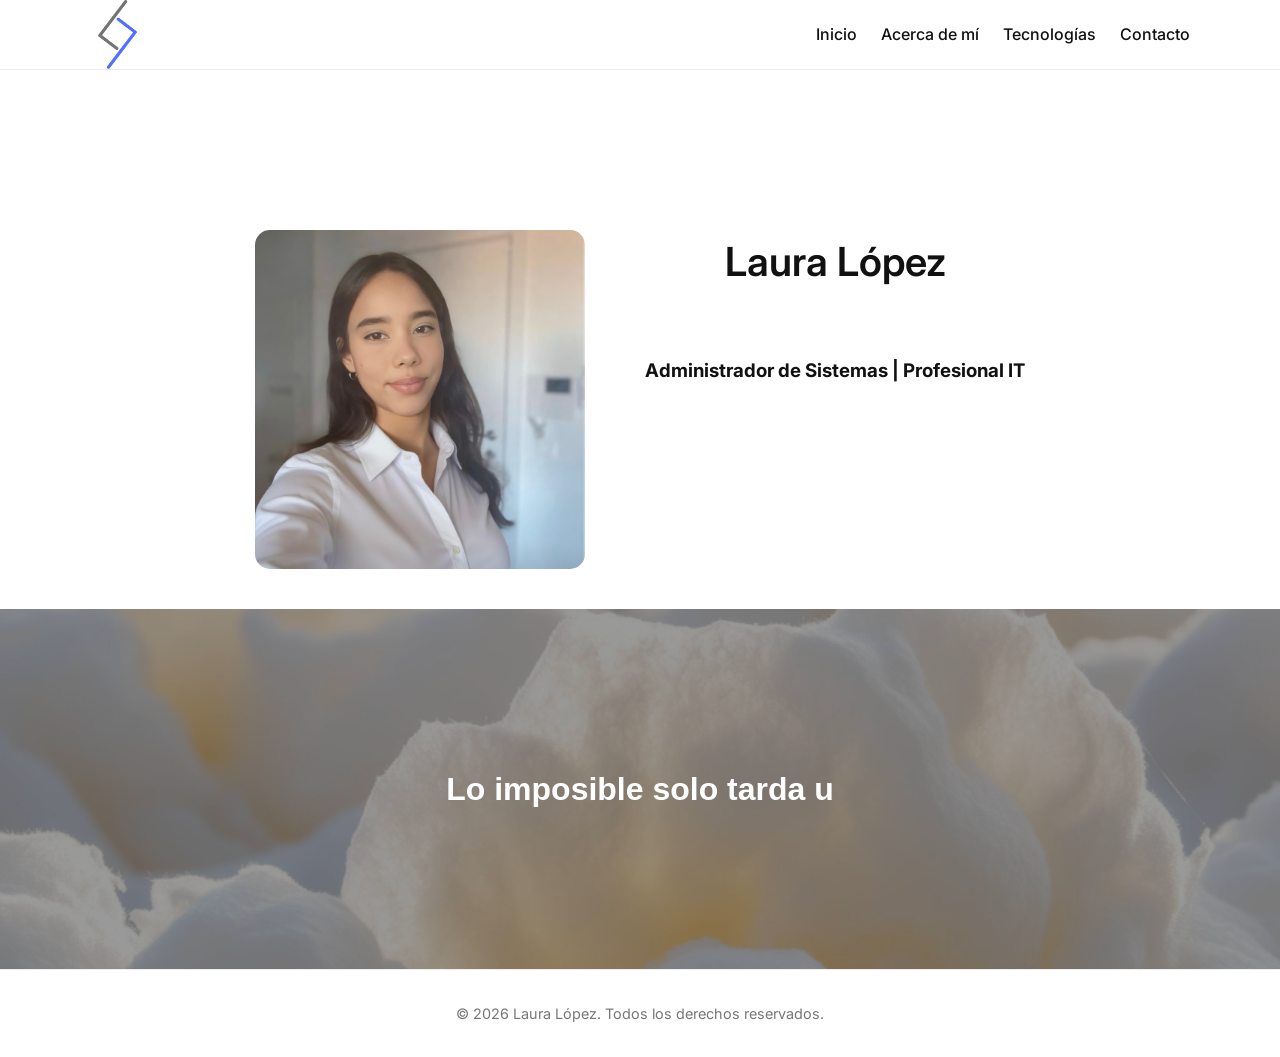
<file: index.html>
<!DOCTYPE html>
<html lang="es">
<head>
    <meta charset="UTF-8">
    <meta name="viewport" content="width=device-width, initial-scale=1.0">
    <title>Portfolio Profesional - Laura López</title>
    <link rel="stylesheet" href="css/style.css">
    <link rel="stylesheet" href="css/header.css">
        <link rel="stylesheet" href="css/typing1.css">
    <link rel="preconnect" href="https://fonts.googleapis.com">
    <link rel="preconnect" href="https://fonts.gstatic.com" crossorigin>
    <link href="https://fonts.googleapis.com/css2?family=Inter:wght@400;600;700&display=swap" rel="stylesheet">
</head>
<body>
    <!-- Header -->
    <header>
    
        <div class="container">
            <img src="assets/img/icon3.png" alt="Icono" class="logo">
  
            <nav>
                <a href="index.html">Inicio</a>
                <a href="about.html">Acerca de mí</a>
                <a href="servicios.html">Tecnologías</a>
                <a href="contacto.html">Contacto</a>
            </nav>
        </div>
    </header>   

<!-- Titulo -->
<section id="hero">
    <div class="container hero-content">

</section>

<section id="hero">
    <div class="container hero-content">

        <div class="container-img-izq">
            <img src="assets/img/principal.jpg" alt="Laura López" class="imagen-lado-izq">
        </div>
        <div class="container-txt-dch">
            <h2>Laura López</h2><br>
            <h3>Administrador de Sistemas | Profesional IT</h3>
            
        </div>
    </div>
</section>

        <!-- Banner 1 -->
<div class="hero-banner">
  <div class="hero-text">
    <h1 id="typing1"></h1>
  </div>
</div>


<!-- Footer -->
    <footer>
        <div class="container">
            <p>© 2026 Laura López. Todos los derechos reservados.</p>
        </div>
    </footer>
    <script src="js/typing1.js"></script>
</body>
</html>
</file>
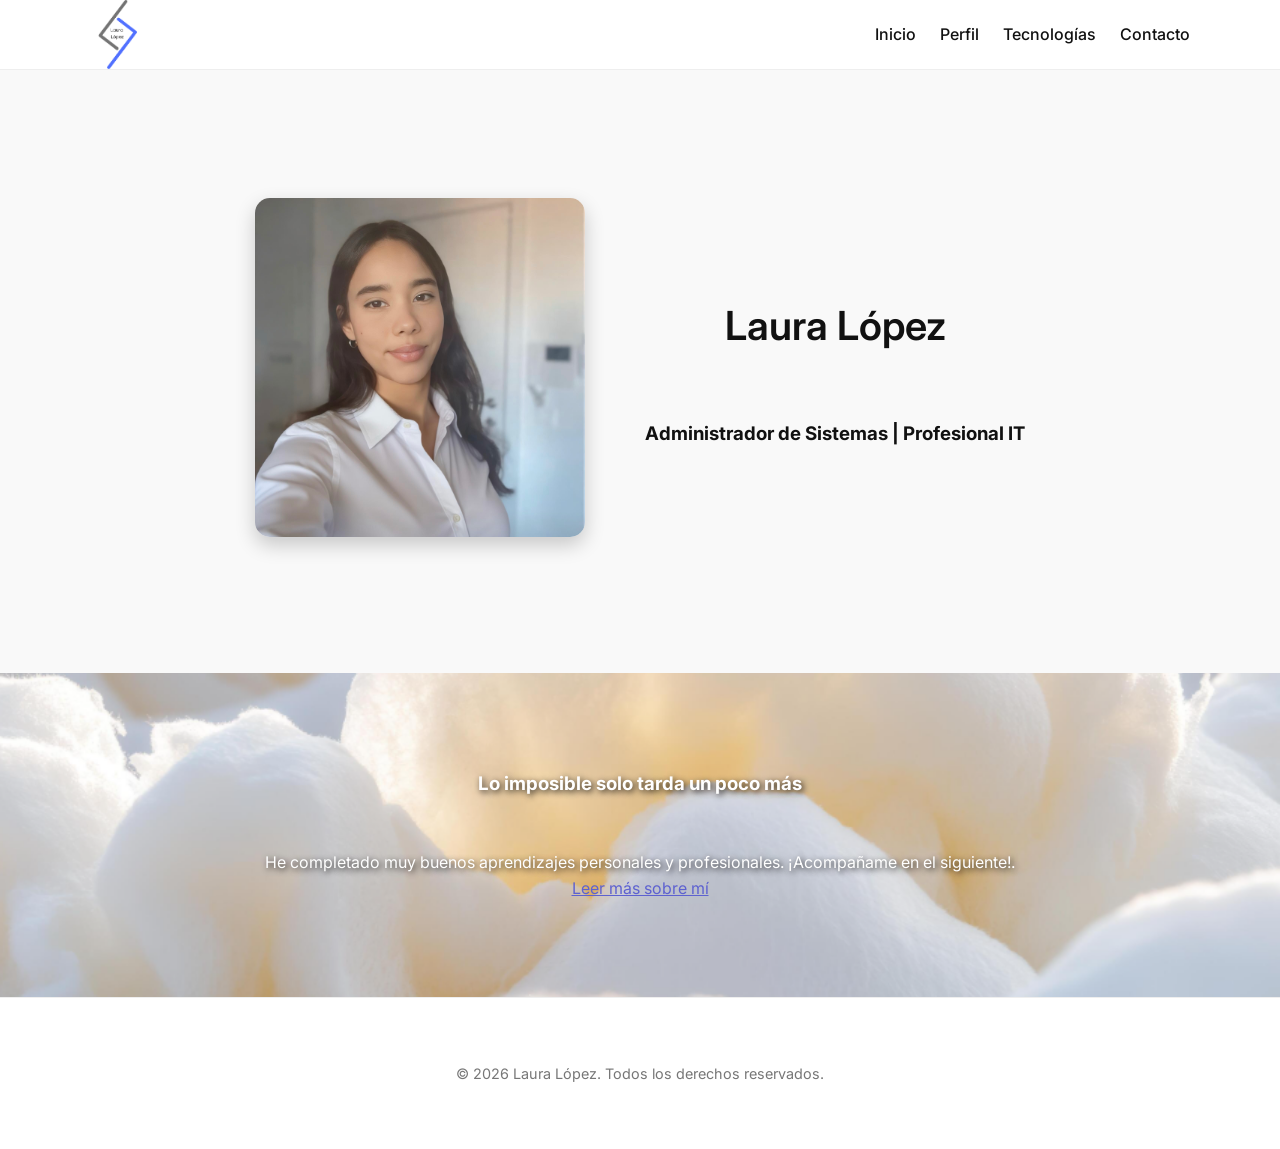
<file: antiguo/index.html>
<!DOCTYPE html>
<html lang="es">
<head>
    <meta charset="UTF-8">
    <meta name="viewport" content="width=device-width, initial-scale=1.0">
    <title>Portfolio Profesional - Laura López</title>
    <link rel="stylesheet" href="css/style.css">
    <link rel="stylesheet" href="css/header.css">
    <link rel="preconnect" href="https://fonts.googleapis.com">
    <link rel="preconnect" href="https://fonts.gstatic.com" crossorigin>
    <link href="https://fonts.googleapis.com/css2?family=Inter:wght@400;600;700&display=swap" rel="stylesheet">
</head>
<body>
    <!-- Header -->
    <header>
    
        <div class="container">
            <img src="assets/img/icon1.png" alt="Icono" class="logo">
  
            <nav>
                <a href="index.html">Inicio</a>
                <a href="about.html">Perfil</a>
                <a href="servicios.html">Tecnologías</a>
                <a href="contacto.html">Contacto</a>
            </nav>
        </div>
    </header>   

<!-- Hero Section -->
<section id="hero">
    <div class="container hero-content">

        <div class="container-img-izq">
            <img src="assets/img/principal.jpg" alt="Laura López" class="imagen-lado-izq">
        </div>
        <div class="container-txt-dch">
            <h2>Laura López</h2><br>
            <h3>Administrador de Sistemas | Profesional IT</h3>
            
        </div>
    </div>
</section>


    <!-- About Section -->
<section id="about">
    <div class="container">
        <h3>Lo imposible solo tarda un poco más </h3><br><br>
        <p>He completado muy buenos aprendizajes personales y profesionales.
¡Acompañame en el siguiente!.</p>
        <a href="about.html">Leer más sobre mí</a>
    </div>
</section> 

<!-- Footer -->
    <footer>
        <div class="container">
            <p>© 2026 Laura López. Todos los derechos reservados.</p>
        </div>
    </footer>
</body>
</html>
</file>
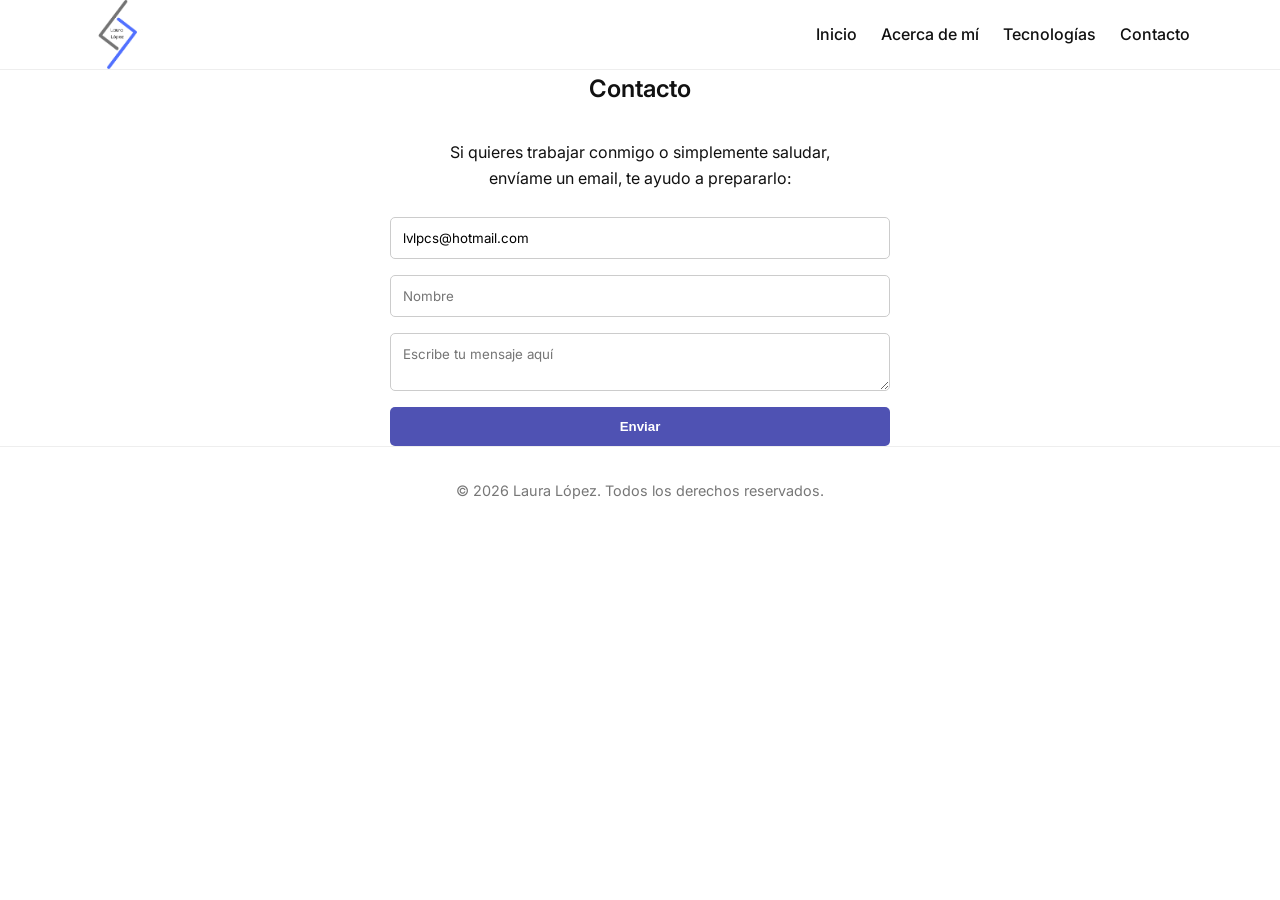
<file: contacto.html>
<!DOCTYPE html>
<html lang="es">
<head>
    <meta charset="UTF-8">
    <meta name="viewport" content="width=device-width, initial-scale=1.0">
    <title>Portfolio Profesional - Laura López</title>
    <link rel="stylesheet" href="css/style.css">
    <link rel="stylesheet" href="css/header.css">
    <link rel="preconnect" href="https://fonts.googleapis.com">
    <link rel="preconnect" href="https://fonts.gstatic.com" crossorigin>
    <link href="https://fonts.googleapis.com/css2?family=Inter:wght@400;600;700&display=swap" rel="stylesheet">
</head>
<body>
    <!-- Header -->
    <header>
    
        <div class="container">
            <img src="assets/img/icon1.png" alt="Icono" class="logo">
  
            <nav>
                <a href="index.html">Inicio</a>
                <a href="about.html">Acerca de mí</a>
                <a href="servicios.html">Tecnologías</a>
                <a href="contacto.html">Contacto</a>
            </nav>
        </div>
    </header> 

    <!-- Contact Section -->
<section id="contact">
  <div class="container">
    <h2>Contacto</h2>
    <p>Si quieres trabajar conmigo o simplemente saludar, <br>
        envíame un email, te ayudo a prepararlo:</p><br>
    <form id="contact-form">
      <input type="email" id="email" value="lvlpcs@hotmail.com" readonly>
      <input type="text" id="name" placeholder="Nombre" required>
      <textarea id="message" placeholder="Escribe tu mensaje aquí" required></textarea>
      <button type="submit">Enviar</button>
    </form>
  </div>
</section>

<script>
  const form = document.getElementById("contact-form");
  form.addEventListener("submit", function(event) {
    event.preventDefault();

    const name = document.getElementById("name").value;
    const message = document.getElementById("message").value;
    const email = document.getElementById("email").value;

    // Solo el nombre y el mensaje en el cuerpo, email no aparece
    const mailtoLink = `mailto:${email}?subject=Contacto Web&body=${encodeURIComponent(name + "\n\n" + message)}`;

    window.location.href = mailtoLink;
  });
</script>
<!-- Footer -->
    <footer>
        <div class="container">
            <p>© 2026 Laura López. Todos los derechos reservados.</p>
        </div>
    </footer>

</body>
</html>
</file>
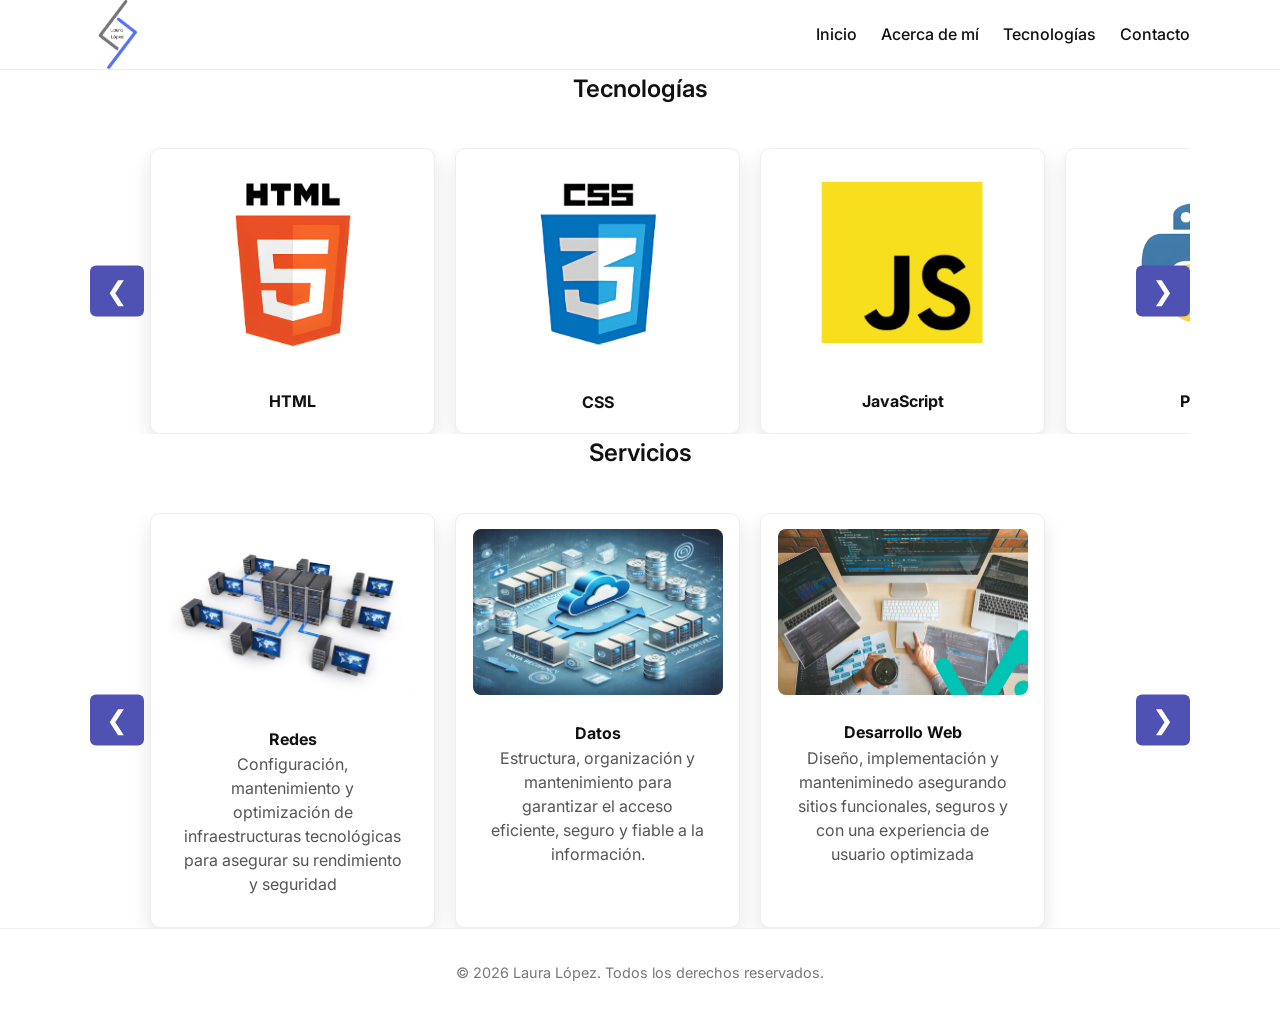
<file: servicios.html>
<!DOCTYPE html>
<html lang="es">
<head>
    <meta charset="UTF-8">
    <meta name="viewport" content="width=device-width, initial-scale=1.0">
    <title>Portfolio Profesional - Laura López</title>
    <link rel="stylesheet" href="css/style.css">
    <link rel="stylesheet" href="css/style-services.css">
    <link rel="stylesheet" href="css/header.css">
    <link rel="preconnect" href="https://fonts.googleapis.com">
    <link rel="preconnect" href="https://fonts.gstatic.com" crossorigin>
    <link href="https://fonts.googleapis.com/css2?family=Inter:wght@400;600;700&display=swap" rel="stylesheet">
</head>
<body>
    <!-- Header -->
    <header>
    
        <div class="container">
            <img src="assets/img/icon1.png" alt="Icono" class="logo">
  
            <nav>
                <a href="index.html">Inicio</a>
                <a href="about.html">Acerca de mí</a>
                <a href="servicios.html">Tecnologías</a>
                <a href="contacto.html">Contacto</a>
            </nav>
        </div>
    </header> 

<section id="technologies">
  <div class="container">
    <h2>Tecnologías</h2>

    <div class="carousel">

      <!-- Botón anterior -->
      <button class="carousel-btn prev">❮</button>

      <!-- Track de tarjetas -->
      <div class="carousel-track">

        <div class="services-card">
          <img src="assets/img/servicios/html.png" alt="HTML">
          <h3>HTML</h3>
        </div>

        <div class="services-card">
          <img src="assets/img/servicios/css.png" alt="CSS">
          <h3>CSS</h3>
        </div>

        <div class="services-card">
          <img src="assets/img/servicios/js.png" alt="JavaScript">
          <h3>JavaScript</h3>
        </div>

        <div class="services-card">
          <img src="assets/img/servicios/python.png" alt="Python">
          <h3>Python</h3>
        </div>

        <div class="services-card">
          <img src="assets/img/servicios/mysql.png" alt="MySQL">
          <h3>MySQL</h3>
        </div>

        <div class="services-card">
          <img src="assets/img/servicios/docker.png" alt="Docker">
          <h3>Docker</h3>
        </div>

        <div class="services-card">
          <img src="assets/img/servicios/truenas.png" alt="TrueNAS">
          <h3>TrueNAS</h3>
        </div>

        <div class="services-card">
          <img src="assets/img/servicios/sftp.png" alt="SFTP">
          <h3>SFTP</h3>
        </div>

        <div class="services-card">
          <img src="assets/img/servicios/rsat.png" alt="RSAT AD DC">
          <h3>RSAT AD DC</h3>
        </div>

        <div class="services-card">
          <img src="assets/img/servicios/active-directory.png" alt="Active Directory">
          <h3>Active Directory</h3>
        </div>

        <div class="services-card">
          <img src="assets/img/servicios/dhcp.png" alt="DHCP VLAN">
          <h3>DHCP VLAN</h3>
        </div>

        <div class="services-card">
          <img src="assets/img/servicios/dmz.png" alt="DMZ">
          <h3>DMZ</h3>
        </div>

        <div class="services-card">
          <img src="assets/img/servicios/messaging.png" alt="Infraestructuras mensajeras">
          <h3>Mensajería</h3>
        </div>

        <div class="services-card">
          <img src="assets/img/servicios/streaming.png" alt="Infraestructuras de streaming">
          <h3>Streaming</h3>
        </div>

        <div class="services-card">
          <img src="assets/img/servicios/nginx.png" alt="Nginx">
          <h3>Nginx</h3>
        </div>

        <div class="services-card">
          <img src="assets/img/servicios/lamp.png" alt="LAMP">
          <h3>LAMP</h3>
        </div>

      </div> <!-- fin carousel-track -->

      <!-- Botón siguiente -->
      <button class="carousel-btn next">❯</button>

    </div> <!-- fin carousel -->
  </div>
</section>
<!-- Services Section -->
<section id="services">
  <div class="container">
    <h2>Servicios</h2>

    <div class="carousel">

      <!-- Botón anterior -->
      <button class="carousel-btn prev">❮</button>

      <!-- Track de tarjetas -->
      <div class="carousel-track">

        <div class="services-card">
          <img src="assets/img/servicios/asir.jpg" alt="Administración de Sistemas">
          <h3>Redes</h3>
          <p>Configuración, mantenimiento y optimización de infraestructuras tecnológicas para asegurar su rendimiento y seguridad</p>
        </div>

        <div class="services-card">
          <img src="assets/img/servicios/gbd.jpg" alt="Gestión de Base de Datos">
          <h3>Datos</h3>
          <p>Estructura, organización y mantenimiento para garantizar el acceso eficiente, seguro y fiable a la información.</p>
        </div>

        <div class="services-card">
          <img src="assets/img/servicios/dw.jpg" alt="Desarrollo Web">
          <h3>Desarrollo Web</h3>
          <p>Diseño, implementación y manteniminedo asegurando sitios funcionales, seguros y con una experiencia de usuario optimizada</p>
        </div>

      </div> <!-- fin carousel-track -->

      <!-- Botón siguiente -->
      <button class="carousel-btn next">❯</button>

    </div> <!-- fin carousel -->
  </div>
</section>
<!-- Footer -->
    <footer>
        <div class="container">
            <p>© 2026 Laura López. Todos los derechos reservados.</p>
        </div>
    </footer>
    <script src="js/servicios.js"></script>

</body>
</html>
</file>
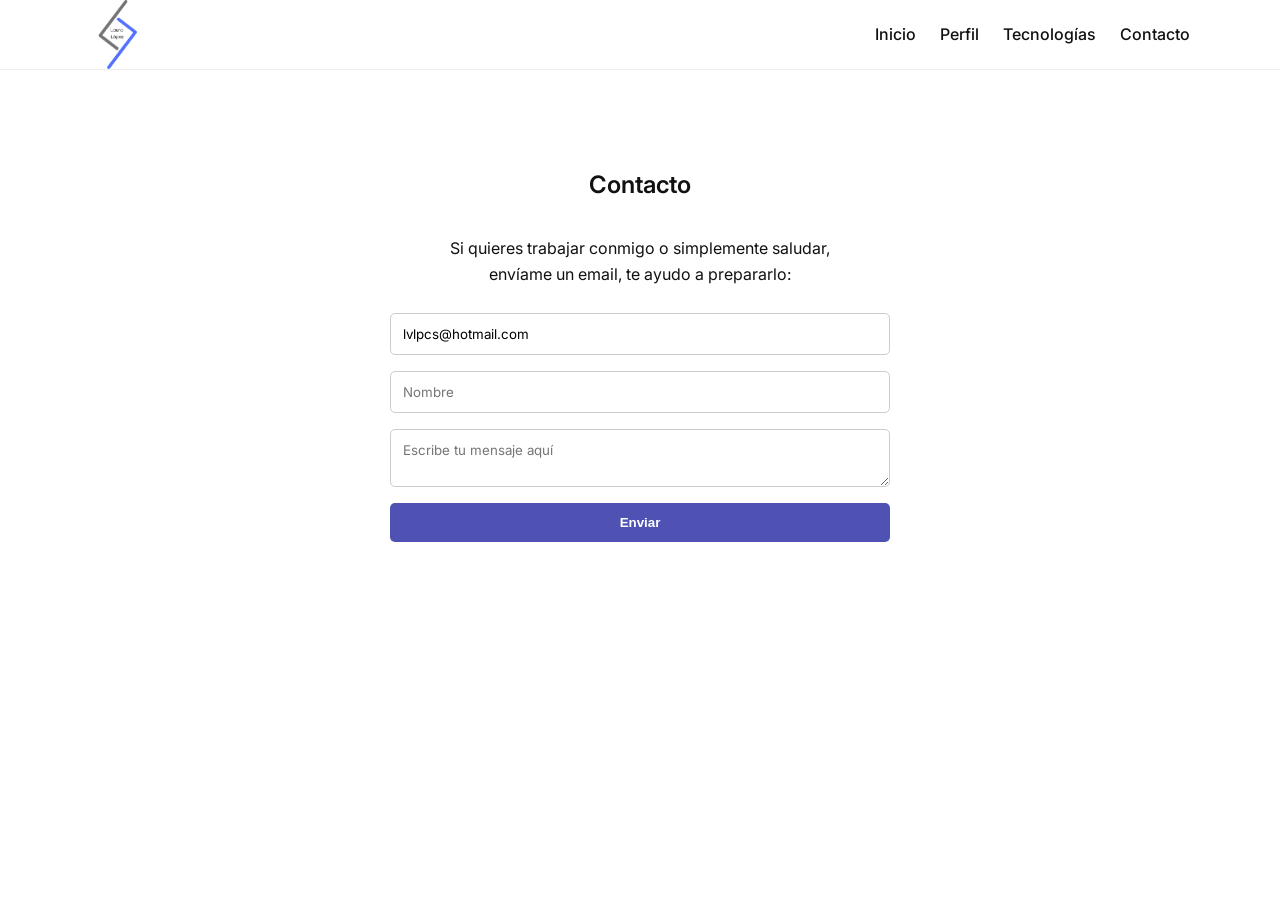
<file: antiguo/contacto.html>
<!DOCTYPE html>
<html lang="es">
<head>
    <meta charset="UTF-8">
    <meta name="viewport" content="width=device-width, initial-scale=1.0">
    <title>Portfolio Profesional - Laura López</title>
    <link rel="stylesheet" href="css/style.css">
    <link rel="stylesheet" href="css/header.css">
    <link rel="preconnect" href="https://fonts.googleapis.com">
    <link rel="preconnect" href="https://fonts.gstatic.com" crossorigin>
    <link href="https://fonts.googleapis.com/css2?family=Inter:wght@400;600;700&display=swap" rel="stylesheet">
</head>
<body>
    <!-- Header -->
    <header>
    
        <div class="container">
            <img src="assets/img/icon1.png" alt="Icono" class="logo">
  
            <nav>
                <a href="index.html">Inicio</a>
                <a href="about.html">Perfil</a>
                <a href="servicios.html">Tecnologías</a>
                <a href="contacto.html">Contacto</a>
            </nav>
        </div>
    </header> 

    <!-- Contact Section -->
<section id="contact">
  <div class="container">
    <h2>Contacto</h2>
    <p>Si quieres trabajar conmigo o simplemente saludar, <br>
        envíame un email, te ayudo a prepararlo:</p><br>
    <form id="contact-form">
      <input type="email" id="email" value="lvlpcs@hotmail.com" readonly>
      <input type="text" id="name" placeholder="Nombre" required>
      <textarea id="message" placeholder="Escribe tu mensaje aquí" required></textarea>
      <button type="submit">Enviar</button>
    </form>
  </div>
</section>

<script>
  const form = document.getElementById("contact-form");
  form.addEventListener("submit", function(event) {
    event.preventDefault();

    const name = document.getElementById("name").value;
    const message = document.getElementById("message").value;
    const email = document.getElementById("email").value;

    // Solo el nombre y el mensaje en el cuerpo, email no aparece
    const mailtoLink = `mailto:${email}?subject=Contacto Web&body=${encodeURIComponent(name + "\n\n" + message)}`;

    window.location.href = mailtoLink;
  });
</script>


</body>
</html>
</file>
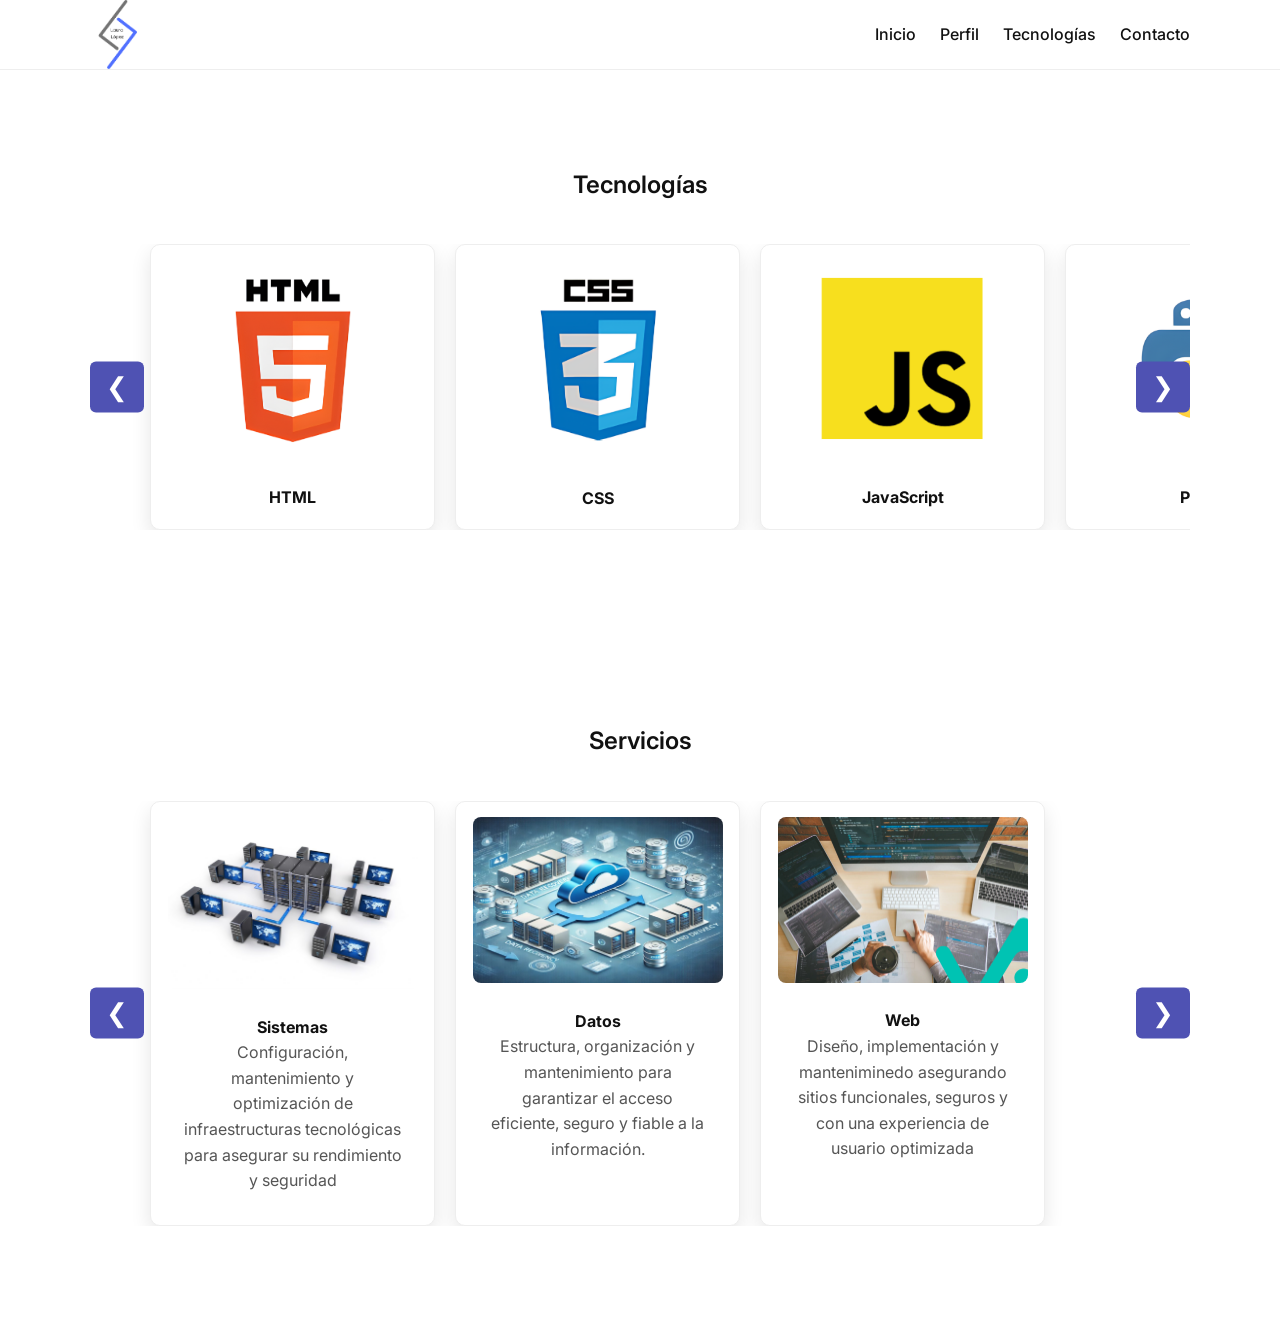
<file: antiguo/servicios.html>
<!DOCTYPE html>
<html lang="es">
<head>
    <meta charset="UTF-8">
    <meta name="viewport" content="width=device-width, initial-scale=1.0">
    <title>Portfolio Profesional - Laura López</title>
    <link rel="stylesheet" href="css/style.css">
    <link rel="stylesheet" href="css/style-services.css">
    <link rel="stylesheet" href="css/header.css">
    <link rel="preconnect" href="https://fonts.googleapis.com">
    <link rel="preconnect" href="https://fonts.gstatic.com" crossorigin>
    <link href="https://fonts.googleapis.com/css2?family=Inter:wght@400;600;700&display=swap" rel="stylesheet">
</head>
<body>
    <!-- Header -->
    <header>
    
        <div class="container">
            <img src="assets/img/icon1.png" alt="Icono" class="logo">
  
            <nav>
                <a href="index.html">Inicio</a>
                <a href="about.html">Perfil</a>
                <a href="servicios.html">Tecnologías</a>
                <a href="contacto.html">Contacto</a>
            </nav>
        </div>
    </header> 

<section id="technologies">
  <div class="container">
    <h2>Tecnologías</h2>

    <div class="carousel">

      <!-- Botón anterior -->
      <button class="carousel-btn prev">❮</button>

      <!-- Track de tarjetas -->
      <div class="carousel-track">

        <div class="services-card">
          <img src="assets/img/servicios/html.png" alt="HTML">
          <h3>HTML</h3>
        </div>

        <div class="services-card">
          <img src="assets/img/servicios/css.png" alt="CSS">
          <h3>CSS</h3>
        </div>

        <div class="services-card">
          <img src="assets/img/servicios/js.png" alt="JavaScript">
          <h3>JavaScript</h3>
        </div>

        <div class="services-card">
          <img src="assets/img/servicios/python.png" alt="Python">
          <h3>Python</h3>
        </div>

        <div class="services-card">
          <img src="assets/img/servicios/mysql.png" alt="MySQL">
          <h3>MySQL</h3>
        </div>

        <div class="services-card">
          <img src="assets/img/servicios/docker.png" alt="Docker">
          <h3>Docker</h3>
        </div>

        <div class="services-card">
          <img src="assets/img/servicios/truenas.png" alt="TrueNAS">
          <h3>TrueNAS</h3>
        </div>

        <div class="services-card">
          <img src="assets/img/servicios/sftp.png" alt="SFTP">
          <h3>SFTP</h3>
        </div>

        <div class="services-card">
          <img src="assets/img/servicios/rsat.png" alt="RSAT AD DC">
          <h3>RSAT AD DC</h3>
        </div>

        <div class="services-card">
          <img src="assets/img/servicios/active-directory.png" alt="Active Directory">
          <h3>Active Directory</h3>
        </div>

        <div class="services-card">
          <img src="assets/img/servicios/dhcp.png" alt="DHCP VLAN">
          <h3>DHCP VLAN</h3>
        </div>

        <div class="services-card">
          <img src="assets/img/servicios/dmz.png" alt="DMZ">
          <h3>DMZ</h3>
        </div>

        <div class="services-card">
          <img src="assets/img/servicios/messaging.png" alt="Infraestructuras mensajeras">
          <h3>Mensajería</h3>
        </div>

        <div class="services-card">
          <img src="assets/img/servicios/streaming.png" alt="Infraestructuras de streaming">
          <h3>Streaming</h3>
        </div>

        <div class="services-card">
          <img src="assets/img/servicios/nginx.png" alt="Nginx">
          <h3>Nginx</h3>
        </div>

        <div class="services-card">
          <img src="assets/img/servicios/lamp.png" alt="LAMP">
          <h3>LAMP</h3>
        </div>

      </div> <!-- fin carousel-track -->

      <!-- Botón siguiente -->
      <button class="carousel-btn next">❯</button>

    </div> <!-- fin carousel -->
  </div>
</section>
<!-- Services Section -->
<section id="services">
  <div class="container">
    <h2>Servicios</h2>

    <div class="carousel">

      <!-- Botón anterior -->
      <button class="carousel-btn prev">❮</button>

      <!-- Track de tarjetas -->
      <div class="carousel-track">

        <div class="services-card">
          <img src="assets/img/servicios/asir.jpg" alt="Administración de Sistemas">
          <h3>Sistemas</h3>
          <p>Configuración, mantenimiento y optimización de infraestructuras tecnológicas para asegurar su rendimiento y seguridad</p>
        </div>

        <div class="services-card">
          <img src="assets/img/servicios/gbd.jpg" alt="Gestión de Base de Datos">
          <h3>Datos</h3>
          <p>Estructura, organización y mantenimiento para garantizar el acceso eficiente, seguro y fiable a la información.</p>
        </div>

        <div class="services-card">
          <img src="assets/img/servicios/dw.jpg" alt="Desarrollo Web">
          <h3>Web</h3>
          <p>Diseño, implementación y manteniminedo asegurando sitios funcionales, seguros y con una experiencia de usuario optimizada</p>
        </div>

      </div> <!-- fin carousel-track -->

      <!-- Botón siguiente -->
      <button class="carousel-btn next">❯</button>

    </div> <!-- fin carousel -->
  </div>
</section>

    <script src="js/servicios.js"></script>

</body>
</html>
</file>
<file: css/style.css>
/* Fuentes y Reset */
* {
    margin: 0;
    padding: 0;
    box-sizing: border-box;
}
body {
    font-family: 'Inter', sans-serif;
    line-height: 1.6;
    color: #111;
    background: #fff;
    text-align: center;
}

/* Contenedor general */
.container {
    width: 90%;
    max-width: 1100px;
    margin: auto;
}
.container-img-izq{
    width: 330px;
}

/* Hero */
/* Hero */
#hero {
    width: 95%;
    max-width: 1100px;
    margin: 80px auto 40px;
    border-radius: 12px; /* opcional para igualar estilo */
}

/* Contenedor interno */
#hero .container {
    display: flex;
    align-items: flex-start; /* pegado arriba */
    justify-content: center;
    gap: 60px;
}

/* Imagen */
.container-img-izq {
    width: 330px;
}

.imagen-lado-izq {
    display: block;  /* 🔹 elimina el espacio invisible debajo */
    width: 100%;
    height: auto;
    border-radius: 15px;
}
/* Texto */
.container-txt-dch {
    max-width: 900px;
    display: flex;
    flex-direction: column;
    gap: 10px;
}

#hero h2 {
    font-size: 2.5rem;
    margin-bottom: 1rem;
}

#hero p {
    font-size: 1.2rem;
    margin-bottom: 2rem;
    color: #555;
}

/* Botón */
.btn {
    background: #4f52b3;
    color: #fff;
    padding: 0.75rem 2rem;
    text-decoration: none;
    border-radius: 5px;
    transition: 0.3s;
}

.btn:hover {
    background: #262186;
}

/* ================= */
/* Responsive móvil */
/* ================= */

@media (max-width: 768px) {

  #hero .container {
    flex-direction: column;
    align-items: center;  /* centramos todo */
    text-align: center;
    gap: 20px; 
  }

  .imagen-lado-izq {
     width: 100%;          /* ocupa 70% del ancho del contenedor */
    align-items: center;
    max-width: 300px;     /* no se haga gigante en tablet grande */
    height: auto;
  }

  #hero h2 {
    font-size: 1.8rem;
  }

  #hero p {
    font-size: 1rem;
  }

}

/* About me */

#about {
    background-image:
        url("../assets/img/fondos/fondo12.png");
    background-size: cover;       /* que cubra toda la sección */
    background-position: bottom;  /* centrado */
    background-repeat: no-repeat;
    padding: 4rem 0;
    position: relative;           /* necesario para overlay si lo quieres */
    color: #ffffff;     
}
#about h2,
#about h3,
#about p {
    text-shadow: 2px 2px 6px rgba(0, 0, 0, 0.858);
}

#about a {
    color: #5d61d0; 
}
#about a:hover {
    text-decoration: underline;
    color: #928dfc; 
}

/* Sections */
section {
}
section h2 {
    text-align: center;
    margin-bottom: 2rem;
    font-weight: 600;
}

/* Contact Form */
form {
    display: flex;
    flex-direction: column;
    max-width: 500px;
    margin: auto;
}
form input, form textarea {
    padding: 0.75rem;
    margin-bottom: 1rem;
    border: 1px solid #ccc;
    border-radius: 5px;
    font-family: 'Inter', sans-serif;
}
form button {
    padding: 0.75rem;
    border: none;
    background: #4f52b3;
    color: #fff;
    font-weight: 600;
    cursor: pointer;
    border-radius: 5px;
}
form button:hover {
    background: #262186;
}

/* Footer */
footer {
    text-align: center;
    padding: 2rem 0;
    border-top: 1px solid #eee;
    color: #777;
    font-size: 0.9rem;
}
</file>
<file: css/header.css>
/* ===== HEADER ===== */

header {
    background: #fff;
    border-bottom: 1px solid #eee;
    height: 70px;             /* altura del header */
    display: flex;
    align-items: center;       /* centra verticalmente contenido */
    z-index: 1000;
}

header .container {
    display: flex;
    justify-content: space-between; /* logo izquierda, menú derecha */
    align-items: center;
    width: 90%;
    max-width: 1100px;
    margin: 0 auto;
    padding: 0;                /* elimina padding superior e inferior */
    height: 100%;
}

header .logo {
    height: 100%;   /* ocupa toda la altura del header */
    width: auto;
    margin: 0;
    display: block;
}

header nav {
    display: flex;
    gap: 1.5rem;
}

header nav a {
    text-decoration: none;
    color: #111;
    font-weight: 500;
    transition: color 0.3s;
}

header nav a:hover {
    color: #555;
}
</file>
<file: css/typing1.css>
.hero-banner {
    width: 100%;
    height: 40vh;
     margin-top: 40px; 
    background-image: url('../assets/img/fondos/fondo12.png');
    background-size: cover;
    background-position: center;
    display: flex;
    align-items: center;
    justify-content: center;
    position: relative;
}

.hero-banner::before {
    content: "";
    position: absolute;
    inset: 0;
    background: rgba(0,0,0,0.4);
}

.hero-text {
    position: relative;
    z-index: 2;
    text-align: center;
    max-width: 900px;
    padding: 0 20px;
}

#typing1 {
    font-family: 'Poppins', sans-serif;
    font-size: 2rem;
    font-weight: 600;
    color: #fff;
    border-right: none;
    white-space: pre-wrap; /* permite que el texto largo haga salto de línea */
    overflow: hidden;
}

/* Responsive: tablets */
@media (max-width: 1024px) {
    .hero-banner {
        height: 50vh;
    }
    #typping1 {
        font-size: 2rem;
    }
}

/* Responsive: móviles */
@media (max-width: 768px) {
    .hero-banner {
        height: 40vh;
    }
    #typping1 {
        font-size: 1.5rem;
    }
}

/* Responsive: móviles pequeños */
@media (max-width: 480px) {
    .hero-banner {
        height: 35vh;
    }
    #typping1 {
        font-size: 1.2rem;
    }
}
</file>
<file: antiguo/css/style.css>
/* Fuentes y Reset */
* {
    margin: 0;
    padding: 0;
    box-sizing: border-box;
}
body {
    font-family: 'Inter', sans-serif;
    line-height: 1.6;
    color: #111;
    background: #fff;
    text-align: center;
}

/* Contenedor general */
.container {
    width: 90%;
    max-width: 1100px;
    margin: auto;
    padding: 2rem 0;
}
.container-img-izq{
    width: 330px;
}

/* Hero */
#hero {
    padding: 6rem 0;
    background: #f9f9f9;
}

#hero .container {
    display: flex;
    align-items: center;
    justify-content: center;
    gap: 60px;
}

/* Imagen */
.imagen-lado-izq{
    width: 100%;
    height: auto;
    border-radius: 15px;
    box-shadow: 0 8px 20px rgba(0,0,0,0.2);
}
/* Texto */
.container-txt-dch {
    max-width: 900px;
    display: flex;
    flex-direction: column;
    gap: 10px;
}

#hero h2 {
    font-size: 2.5rem;
    margin-bottom: 1rem;
}

#hero p {
    font-size: 1.2rem;
    margin-bottom: 2rem;
    color: #555;
}

/* Botón */
.btn {
    background: #4f52b3;
    color: #fff;
    padding: 0.75rem 2rem;
    text-decoration: none;
    border-radius: 5px;
    transition: 0.3s;
}

.btn:hover {
    background: #262186;
}

/* ================= */
/* Responsive móvil */
/* ================= */

@media (max-width: 768px) {

  #hero .container {
    flex-direction: column;
    text-align: center;
  }

  .imagen-lado-izq {
    width: 200px;
  }

  #hero h2 {
    font-size: 1.8rem;
  }

  #hero p {
    font-size: 1rem;
  }

}

/* About me */

#about {
    background-image:
        url("../assets/img/fondos/fondo12.png");
    background-size: cover;       /* que cubra toda la sección */
    background-position: bottom;  /* centrado */
    background-repeat: no-repeat;
    padding: 4rem 0;
    position: relative;           /* necesario para overlay si lo quieres */
    color: #ffffff;     
}
#about h2,
#about h3,
#about p {
    text-shadow: 2px 2px 6px rgba(0, 0, 0, 0.858);
}

#about a {
    color: #5d61d0; 
}
#about a:hover {
    text-decoration: underline;
    color: #928dfc; 
}

/* Sections */
section {
    padding: 4rem 0;
}
section h2 {
    text-align: center;
    margin-bottom: 2rem;
    font-weight: 600;
}

/* Contact Form */
form {
    display: flex;
    flex-direction: column;
    max-width: 500px;
    margin: auto;
}
form input, form textarea {
    padding: 0.75rem;
    margin-bottom: 1rem;
    border: 1px solid #ccc;
    border-radius: 5px;
    font-family: 'Inter', sans-serif;
}
form button {
    padding: 0.75rem;
    border: none;
    background: #4f52b3;
    color: #fff;
    font-weight: 600;
    cursor: pointer;
    border-radius: 5px;
}
form button:hover {
    background: #262186;
}

/* Footer */
footer {
    text-align: center;
    padding: 2rem 0;
    border-top: 1px solid #eee;
    color: #777;
    font-size: 0.9rem;
}
</file>
<file: antiguo/css/header.css>
/* ===== HEADER ===== */

header {
    background: #fff;
    border-bottom: 1px solid #eee;
    height: 70px;             /* altura del header */
    display: flex;
    align-items: center;       /* centra verticalmente contenido */
    z-index: 1000;
}

header .container {
    display: flex;
    justify-content: space-between; /* logo izquierda, menú derecha */
    align-items: center;
    width: 90%;
    max-width: 1100px;
    margin: 0 auto;
    padding: 0;                /* elimina padding superior e inferior */
    height: 100%;
}

header .logo {
    height: 100%;   /* ocupa toda la altura del header */
    width: auto;
    margin: 0;
    display: block;
}

header nav {
    display: flex;
    gap: 1.5rem;
}

header nav a {
    text-decoration: none;
    color: #111;
    font-weight: 500;
    transition: color 0.3s;
}

header nav a:hover {
    color: #555;
}
</file>
<file: css/style-services.css>
.carousel{
    position: relative;
    overflow: hidden;
    width: 100%;
    margin-top: 40px;
    padding: 0 60px; /* espacio para los botones */
}

/* Contenedor relativo para posicionar botones */
.carousel-wrapper {
  position: relative;
  overflow: hidden;
  padding: 0 60px;
}

/* Track de tarjetas */
.carousel-track{
    display: flex;
    gap: 20px;
    transition: transform 0.5s ease;
}

/* Tarjetas */
.services-card{
    flex: 0 0 285px;
    background: white;
    border-radius: 10px;
    padding: 15px;
    border: 1px solid #eee;
    box-shadow: 0 8px 20px rgba(0,0,0,0.1);
    text-align: center;
    align-items: center;
    transition: transform 0.3s;
}

.services-card img{
    width:250px;
    height: auto;
    margin-bottom: 10px;
    border-radius:8px;
}

.services-card h3{
    font-size: 1rem;
    margin: 0.5rem 0 0;
}

.services-card p{
    margin: 0 1rem 1rem;
    color: #555;
    line-height: 1.4;      /* evita espacios raros al final */
        max-width: 220px;
    margin: 0 auto 1rem;
    text-align: center;
    line-height: 1.5;
}

.services-card:hover{
    transform: translateY(-5px);
}

/* Botones del carrusel */
.carousel-btn{
    position: absolute;
    top: 50%;
    transform: translateY(-50%);
    background: #4f52b3;
    color: white;
    border: none;
    font-size: 26px;
    padding: 10px 16px;
    cursor: pointer;
    border-radius: 6px;
    z-index: 10;
}

.carousel-btn:hover{
    background: #262186;
}

.prev{
    left: 0;
}

.next{
    right: 0;
}

.services-ver {
    display: block;
    text-align: right;
}

/* Projects Grid */
.grid {
    display: grid;
    grid-template-columns: repeat(auto-fit, minmax(280px, 1fr));
    gap: 2rem;
}

/* ============================= */
/* RESPONSIVE */
/* ============================= */

@media (max-width: 1024px) {

  .carousel-wrapper {
    padding: 0 40px;
  }

  .services-card {
    flex: 0 0 180px;
    padding: 12px;
  }

  .services-card img {
    width: 70px;
  }

  .services-card h3 {
    font-size: 0.95rem;
  }

  .carousel-btn {
    font-size: 22px;
    padding: 8px 12px;
  }

  .prev {
    left: -10px;
  }

  .next {
    right: -10px;
  }
}

@media (max-width: 768px) {

  .carousel-wrapper {
    padding: 0 20px;
  }

  .services-card {
    flex: 0 0 150px;
    padding: 10px;
  }

  .services-card img {
    width: 60px;
  }

  .services-card h3 {
    font-size: 0.9rem;
  }

  .carousel-btn {
    font-size: 20px;
    padding: 6px 10px;
  }

  .prev {
    left: -5px;
  }

  .next {
    right: -5px;
  }
}

@media (max-width: 480px) {

  .carousel-wrapper {
    padding: 0 10px;
  }

  .services-card {
    flex: 0 0 120px;
    padding: 8px;
  }

  .services-card img {
    width: 50px;
  }

  .services-card h3 {
    font-size: 0.85rem;
  }

  .carousel-btn {
    font-size: 18px;
    padding: 5px 8px;
  }

  .prev {
    left: -5px;
  }

  .next {
    right: -5px;
  }
}
</file>
<file: antiguo/css/style-services.css>
.carousel{
    position: relative;
    overflow: hidden;
    width: 100%;
    margin-top: 40px;
    padding: 0 60px; /* espacio para los botones */
}

/* Contenedor relativo para posicionar botones */
.carousel-wrapper {
  position: relative;
  overflow: hidden;
  padding: 0 60px;
}

/* Track de tarjetas */
.carousel-track{
    display: flex;
    gap: 20px;
    transition: transform 0.5s ease;
}

/* Tarjetas */
.services-card{
    flex: 0 0 285px;
    background: white;
    border-radius: 10px;
    padding: 15px;
    border: 1px solid #eee;
    box-shadow: 0 8px 20px rgba(0,0,0,0.1);
    text-align: center;
    align-items: center;
    transition: transform 0.3s;
}

.services-card img{
    width:250px;
    height: auto;
    margin-bottom: 10px;
    border-radius:8px;
}

.services-card h3{
    font-size: 1rem;
    margin: 0.5rem 0 0;
}

.services-card p{
    margin: 0 1rem 1rem;
    color: #555;
}

.services-card:hover{
    transform: translateY(-5px);
}

/* Botones del carrusel */
.carousel-btn{
    position: absolute;
    top: 50%;
    transform: translateY(-50%);
    background: #4f52b3;
    color: white;
    border: none;
    font-size: 26px;
    padding: 10px 16px;
    cursor: pointer;
    border-radius: 6px;
    z-index: 10;
}

.carousel-btn:hover{
    background: #262186;
}

.prev{
    left: 0;
}

.next{
    right: 0;
}

.services-ver {
    display: block;
    text-align: right;
}

/* Projects Grid */
.grid {
    display: grid;
    grid-template-columns: repeat(auto-fit, minmax(280px, 1fr));
    gap: 2rem;
}

/* ============================= */
/* RESPONSIVE */
/* ============================= */

@media (max-width: 1024px) {

  .carousel-wrapper {
    padding: 0 40px;
  }

  .services-card {
    flex: 0 0 180px;
    padding: 12px;
  }

  .services-card img {
    width: 70px;
  }

  .services-card h3 {
    font-size: 0.95rem;
  }

  .carousel-btn {
    font-size: 22px;
    padding: 8px 12px;
  }

  .prev {
    left: -10px;
  }

  .next {
    right: -10px;
  }
}

@media (max-width: 768px) {

  .carousel-wrapper {
    padding: 0 20px;
  }

  .services-card {
    flex: 0 0 150px;
    padding: 10px;
  }

  .services-card img {
    width: 60px;
  }

  .services-card h3 {
    font-size: 0.9rem;
  }

  .carousel-btn {
    font-size: 20px;
    padding: 6px 10px;
  }

  .prev {
    left: -5px;
  }

  .next {
    right: -5px;
  }
}

@media (max-width: 480px) {

  .carousel-wrapper {
    padding: 0 10px;
  }

  .services-card {
    flex: 0 0 120px;
    padding: 8px;
  }

  .services-card img {
    width: 50px;
  }

  .services-card h3 {
    font-size: 0.85rem;
  }

  .carousel-btn {
    font-size: 18px;
    padding: 5px 8px;
  }

  .prev {
    left: -5px;
  }

  .next {
    right: -5px;
  }
}
</file>
